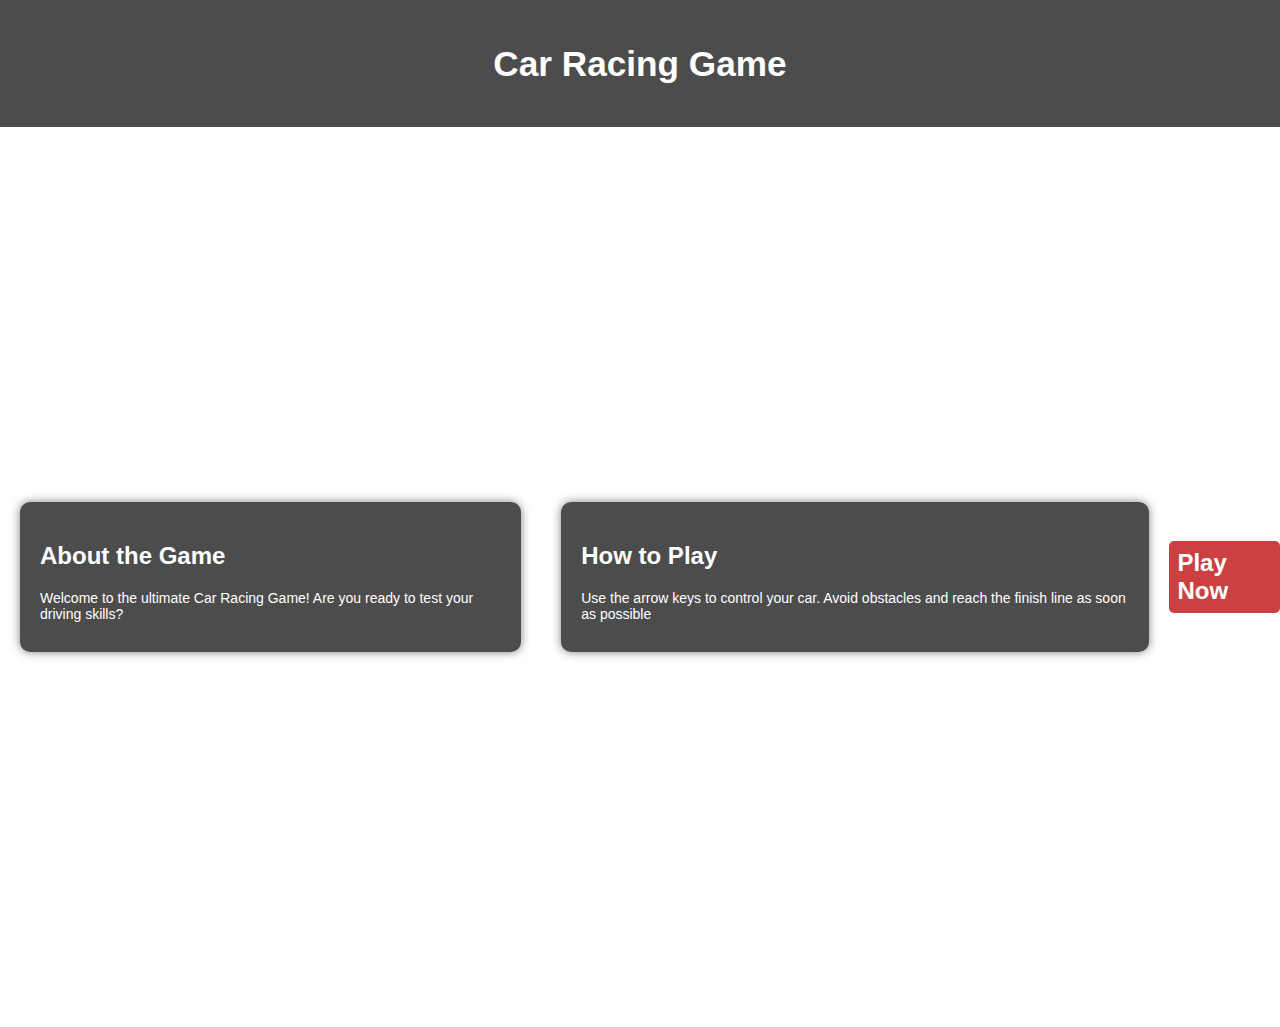
<file: index.html>
<!DOCTYPE html>
<html lang="en">
<head>
    <meta charset="UTF-8">
    <meta name="viewport" content="width=device-width, initial-scale=1.0">
    <title>Car Racing Game</title>
    <link rel="stylesheet" href="home.css">
</head>
<body>
    <header>
        <h1>Car Racing Game</h1>
    </header>
    <main>
        <section class="gameDesc">
            <h2>About the Game</h2>
            <p>Welcome to the ultimate Car Racing Game! Are you ready to test your driving skills?</p>
        </section>
        <section class="rules">
            <h2>How to Play</h2>
            <p>Use the arrow keys to control your car. Avoid obstacles and reach the finish line as soon as possible</p>
        </section>
        <br>
        <a href="game.html" class="playBtn">Play Now</a>
    </main>
    
</body>
</html>
</file>
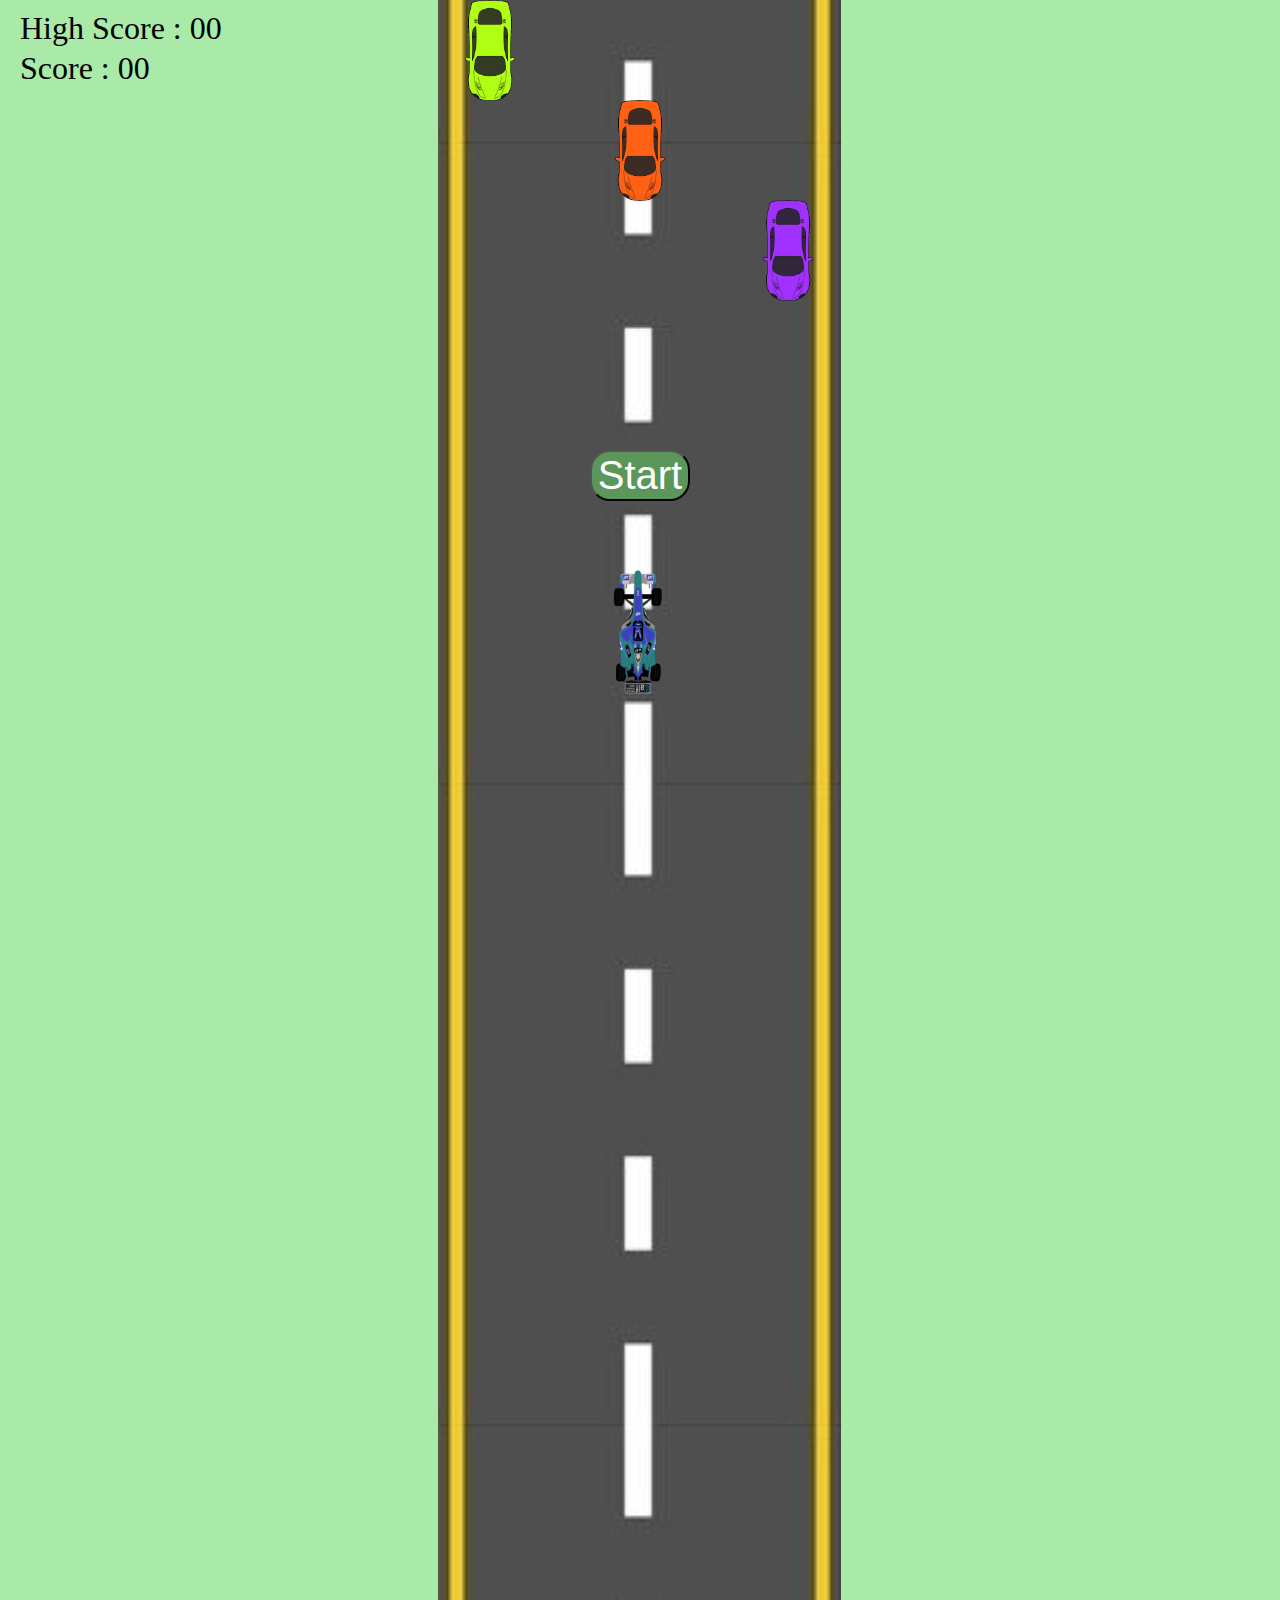
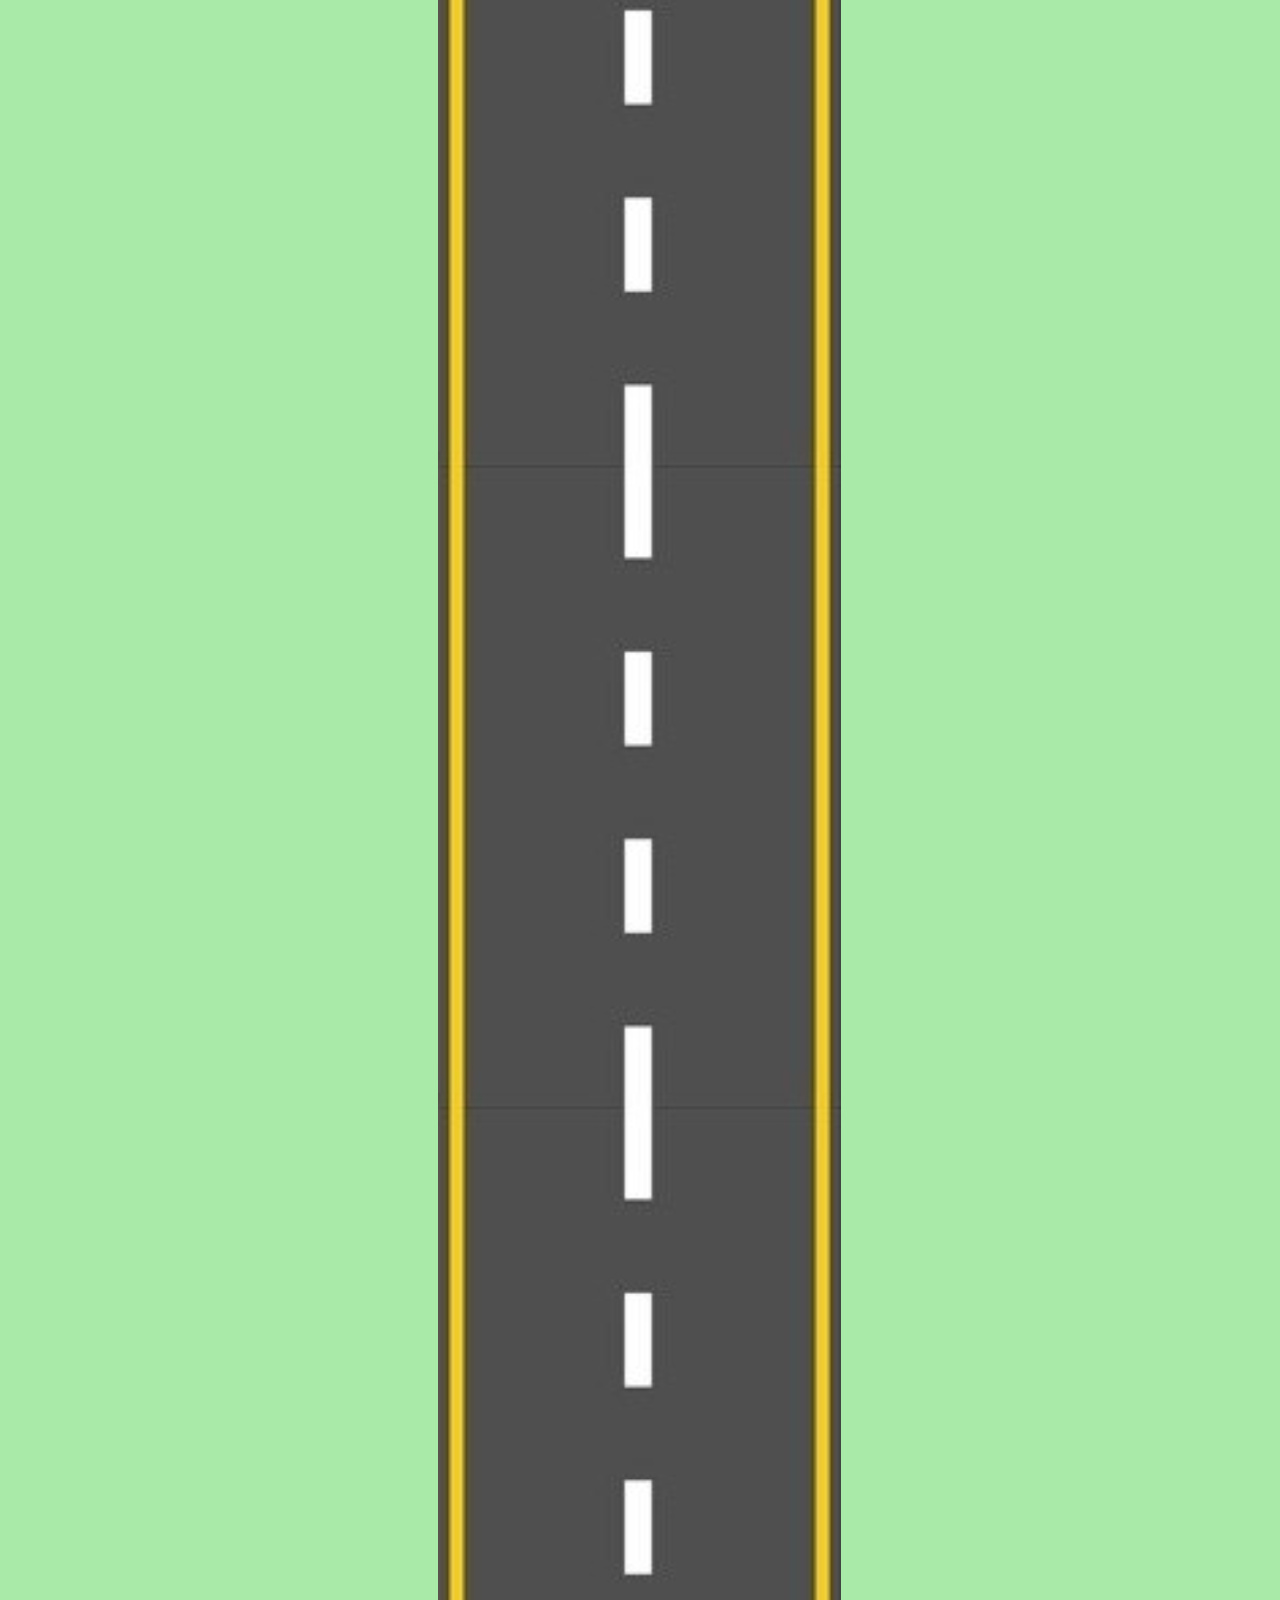
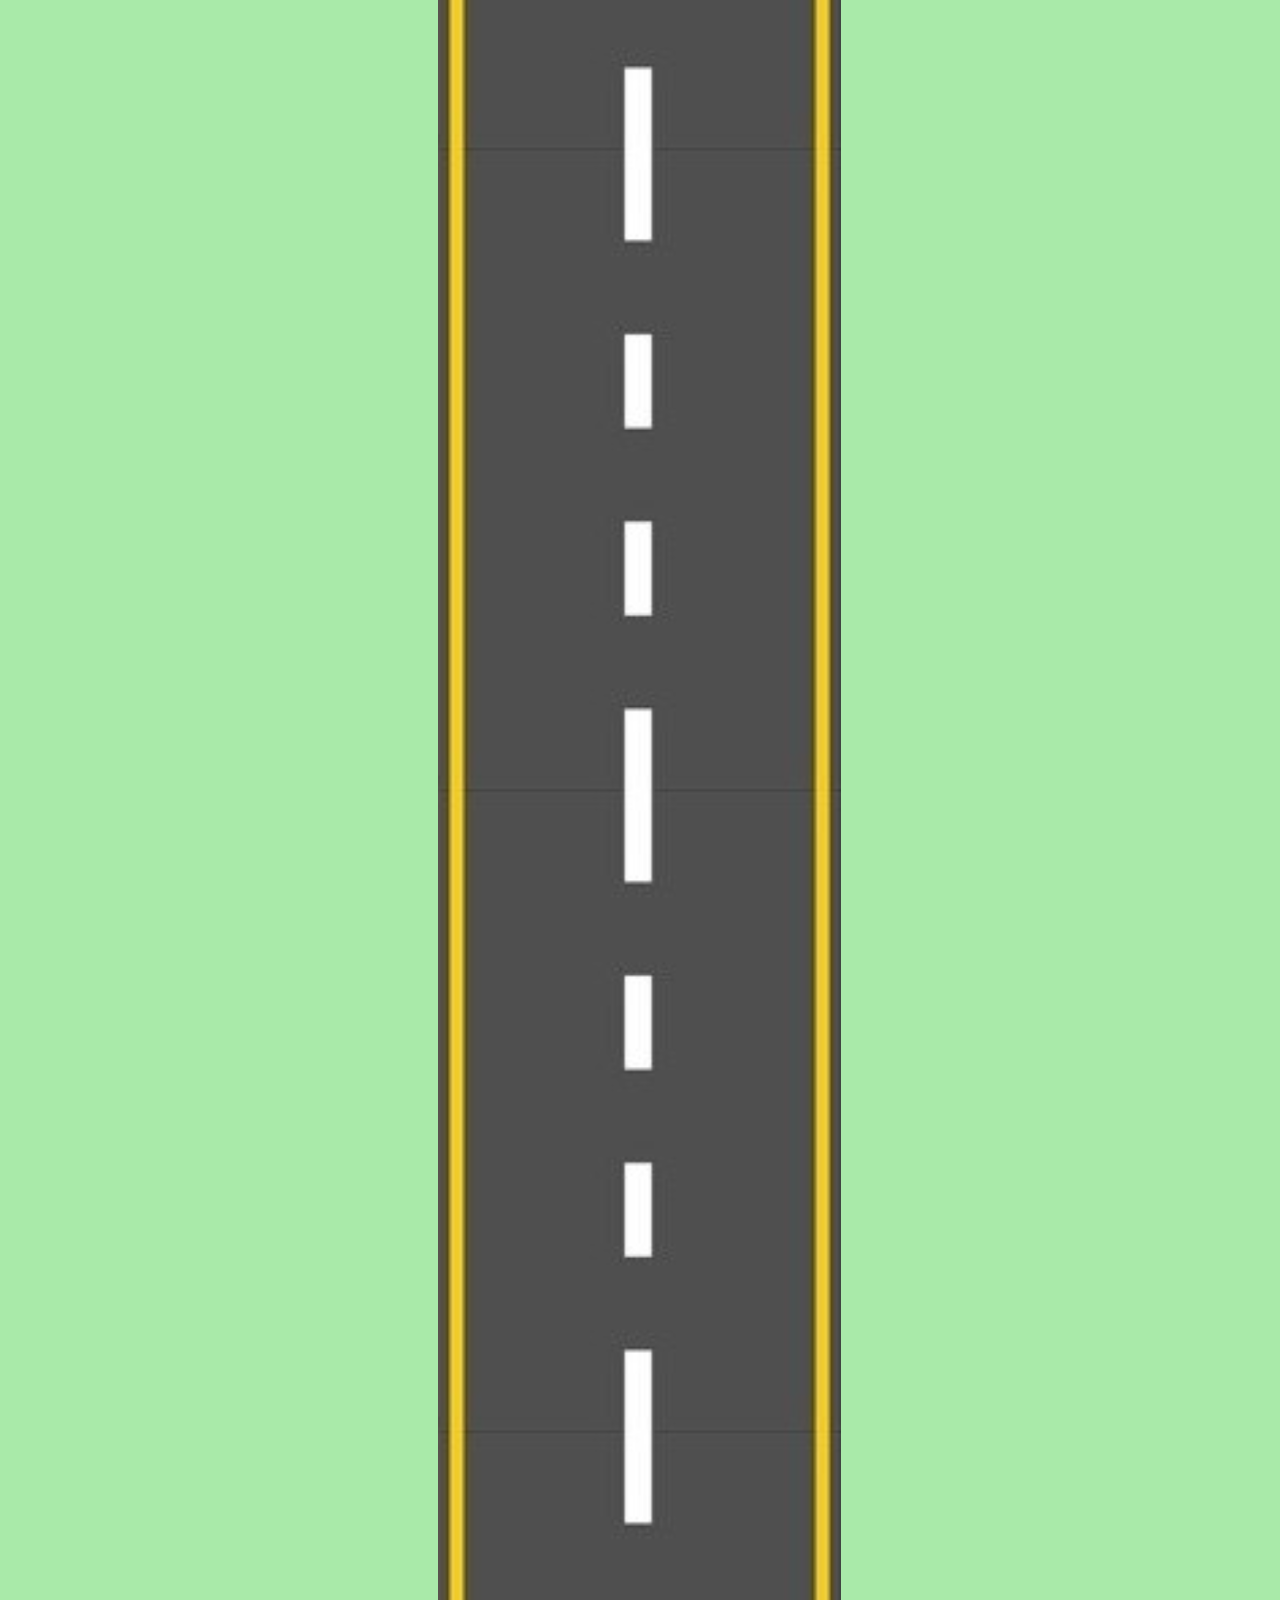
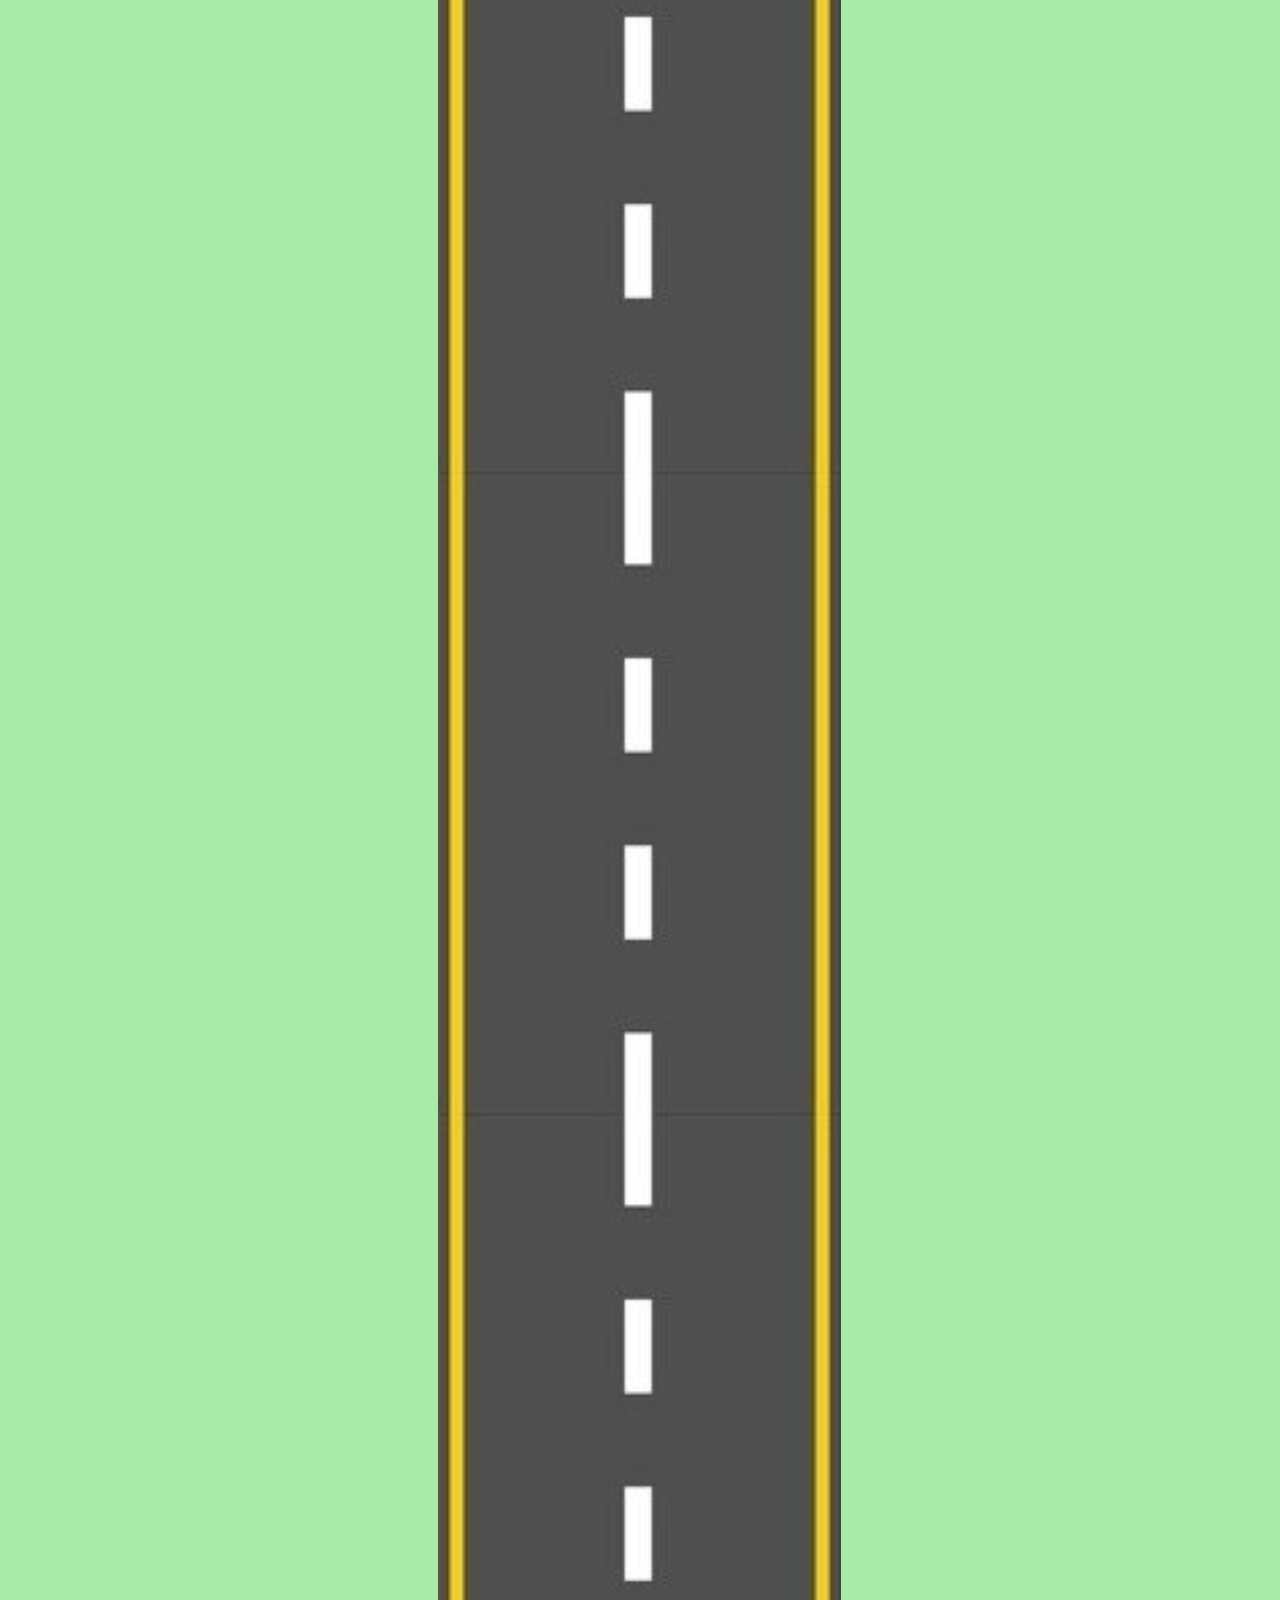
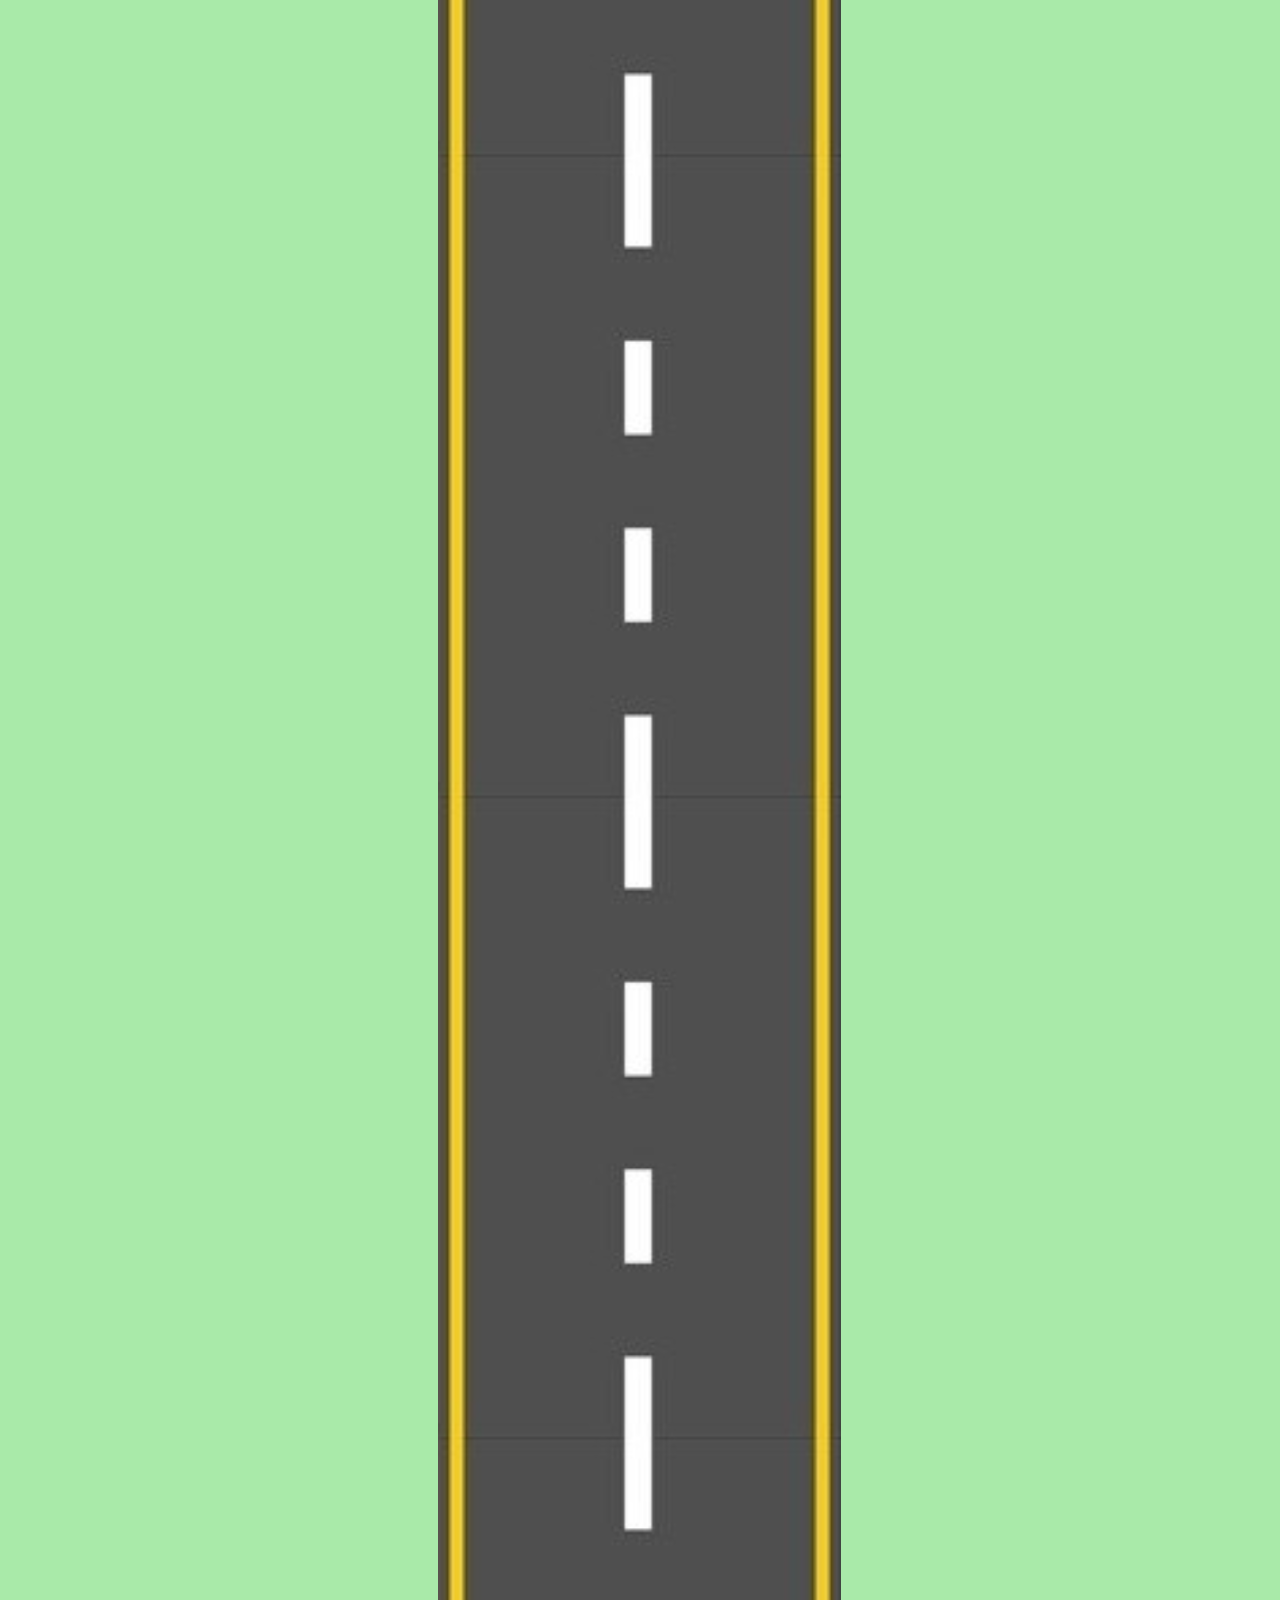
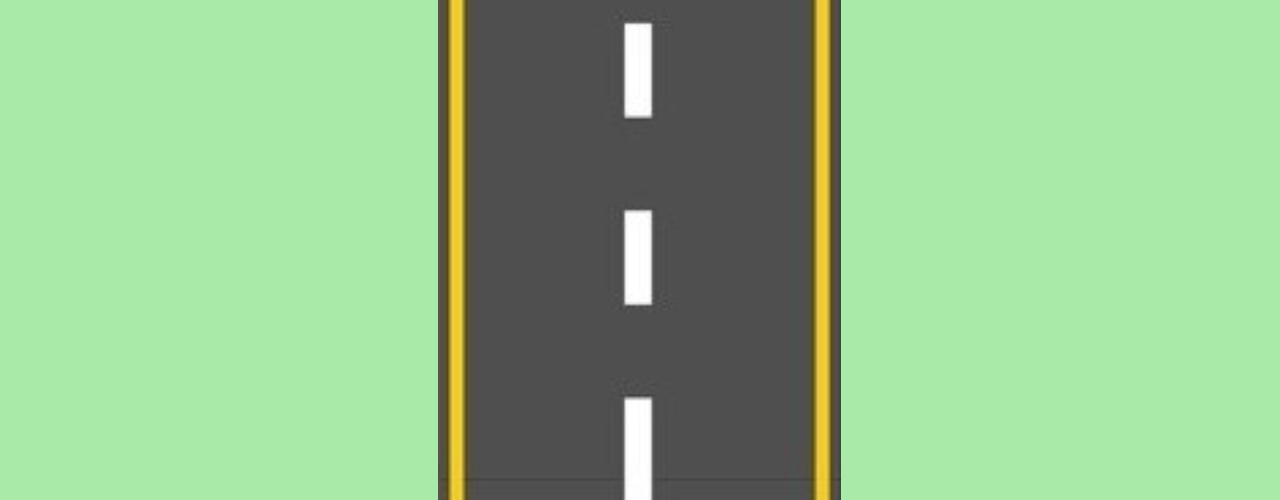
<file: game.html>
<!DOCTYPE html>
<html lang="en">
<head>
    <meta charset="UTF-8">
    <meta name="viewport" content="width=device-width, initial-scale=1.0">
    <title>Car Racing Game</title>
    <link rel="stylesheet" href="game.css">
</head>
<body>
    <div class="score" id="highScore">High Score : 00</div>
    <div class="score" id="score">Score : 00</div>
    <button id="start">Start</button>
    
    <!-- <div id="obstacle1"><img id="obs1Img" src="truck2.png" alt=""></div> -->
    <div id="obstacle1"><img class="obsImg" id="obs1Img" src="obs1.png" alt=""></div>
    <div id="obstacle2"><img class="obsImg" id="obs2Img" src="obs2.png" alt=""></div>
    <div id="obstacle3"><img class="obsImg" id="obs3Img" src="obs3.png" alt=""></div>

    <div id="myCar"><img id="myCarImg" src="mycar.png" alt=""></div>

    <div id="road" width="80vw" ></div>

    <script src="script.js"></script>
</body>
</html>
</file>
<file: home.css>
html{
    font-size: 16px;  /*base font size  */
}
body{
    overflow: hidden;
    margin: 0;
    font-family: sans-serif;
}
header{
    padding: 1.25rem;
    background-color:rgba(0, 0, 0, 0.7) ;
    text-align: center;
}
h1{
    font-size: 2.2rem;
    color: #fff;
}
main{
    display: flex;
    display: flex;
    justify-content: center;
    align-items: center;
    height: 100vh;
    /* background: url('https://img.redbull.com/images/c_limit,w_1500,h_1000,f_auto,q_auto/redbullcom/2020/6/18/jnhtjx1nozaocxki9ekx/ios-racers-lead-asphalt-9') no-repeat center center;
    background-size: cover; */
}
.playBtn:hover{
    background: #ae1f1f;
}
.playBtn{
    display:block;
    padding: 0.5rem;
    background: rgb(203, 65, 65);
    color: #fff;
    text-decoration: none;
    border-radius: 0.3125rem;
    font-weight: bold;
    font-size: 1.5rem;
    /* margin: 1.25rem; */
    transition: background 0.3s;
}
.gameDesc,.rules{
    background: rgba(0, 0, 0, 0.7);
    padding: 1.25rem;
    border-radius: 0.625rem;
    margin: 1.25rem;
    box-shadow: 0 0 0.625rem rgba(0, 0, 0, 0.5);
    color: #fff;
}
.gameDesc p,.rules p{
    font-size: 0.875rem;
    margin: 0.625rem 0;
}
</file>
<file: game.css>
*{
    margin: 0;
}
body{
    background-color: rgb(169, 234, 169);
    display: grid;
    height: 100vh;
    place-items: center;
    overflow: hidden;
}
#road{
    background-image: url(straight-road-marking-vector-44968473.jpg);
    background-repeat: repeat-y;
    background-size: 100% auto;
    height: 1000vh;
    width: 31.5vw;
    position: relative;
    top: -100vh;
    z-index: -1;
}
#start{
    position: absolute;
    top: 50vh;
    font-size: 2.5rem;
    background-color: rgb(91, 151, 91);
    color: white;
    border-radius: 20px;
    cursor: pointer;
    z-index: 1;
}
.score{
    position: absolute;
    top: 10px;
    left: 20px;
    font-size: 2rem;
}
#score{
    top: 50px;
}
#obstacle1{
    display: grid;
    place-items: center;
    position: relative;
    width: 100px;
    height: 100px;
    left:-150px;
    z-index: 100;
    animation: obs1 infinite linear 1.9s;
}
#obstacle2{
    display: grid;
    place-items: center;
    position: relative;
    width: 100px;
    height: 100px;
    left: 0px;
    z-index: 100;
    animation: obs2 infinite linear 2.2s;
}
#obstacle3{
    display: grid;
    place-items: center;
    position: relative;
    width: 100px;
    height: 100px;
    left: 148px;
    z-index: 100;
    animation: obs3 infinite linear 2.5s;
}
.obsImg{
    width: 50px;
    /* border: 2px solid rebeccapurple; */
}
#myCarImg{
    width: 50px;
    /* border: 2px solid rebeccapurple; */
}
#myCar{
    width: 100px;
    height: 100px;
    position: relative;
    top: 30vh;
    left: 23px;
}
@keyframes obs1{
    0%{
        top: -35vh;
    }
    100%{
        top: 100vh;
    }
}
@keyframes obs2{
    0%{
        top: -55vh;
    }
    100%{
        top: 100vh;
    }
}
@keyframes obs3{
    0%{
        top: -85vh;
    }
    100%{
        top: 100vh;
    }
}
@keyframes roadAnimation {
    0% {
        top: -900vh;
    }
    100% {
        top: -200vh;
    }
}
#obstacle1,#obstacle2,#obstacle3{
    animation: none;
}
</file>
